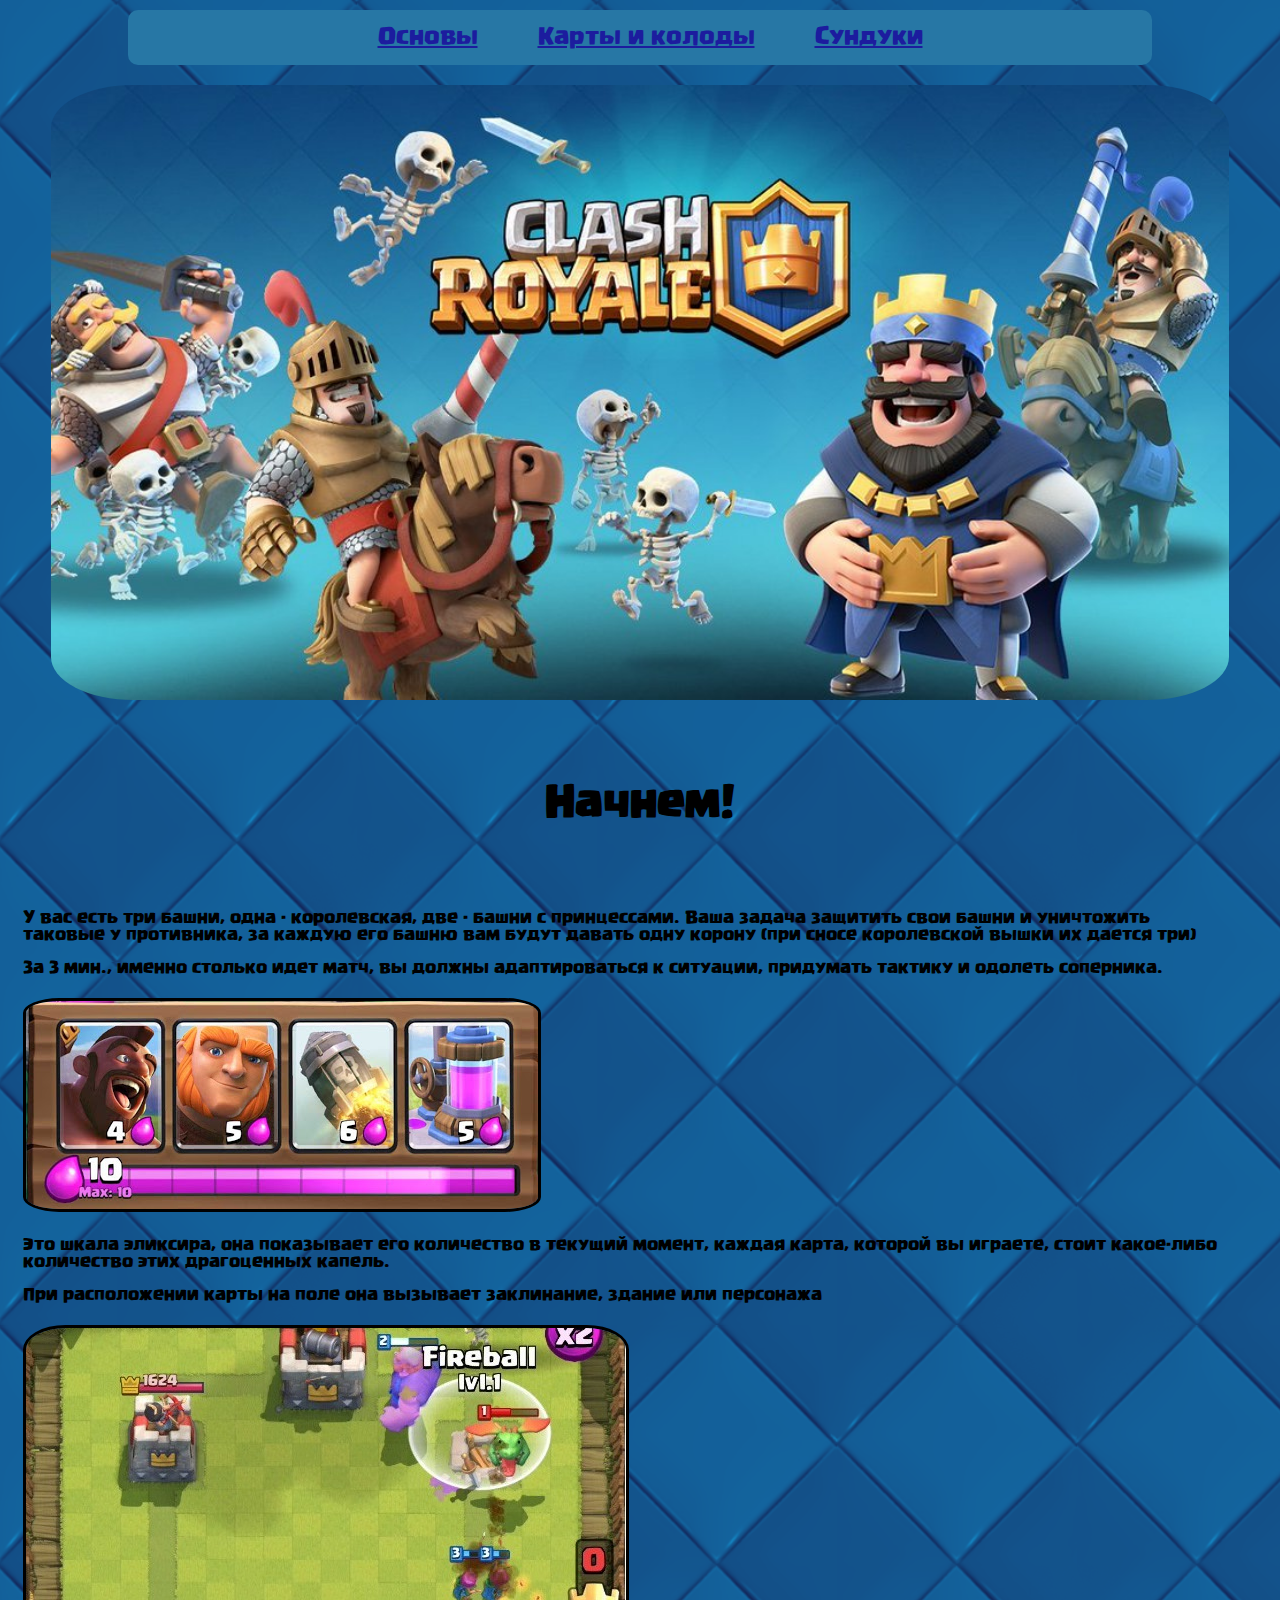
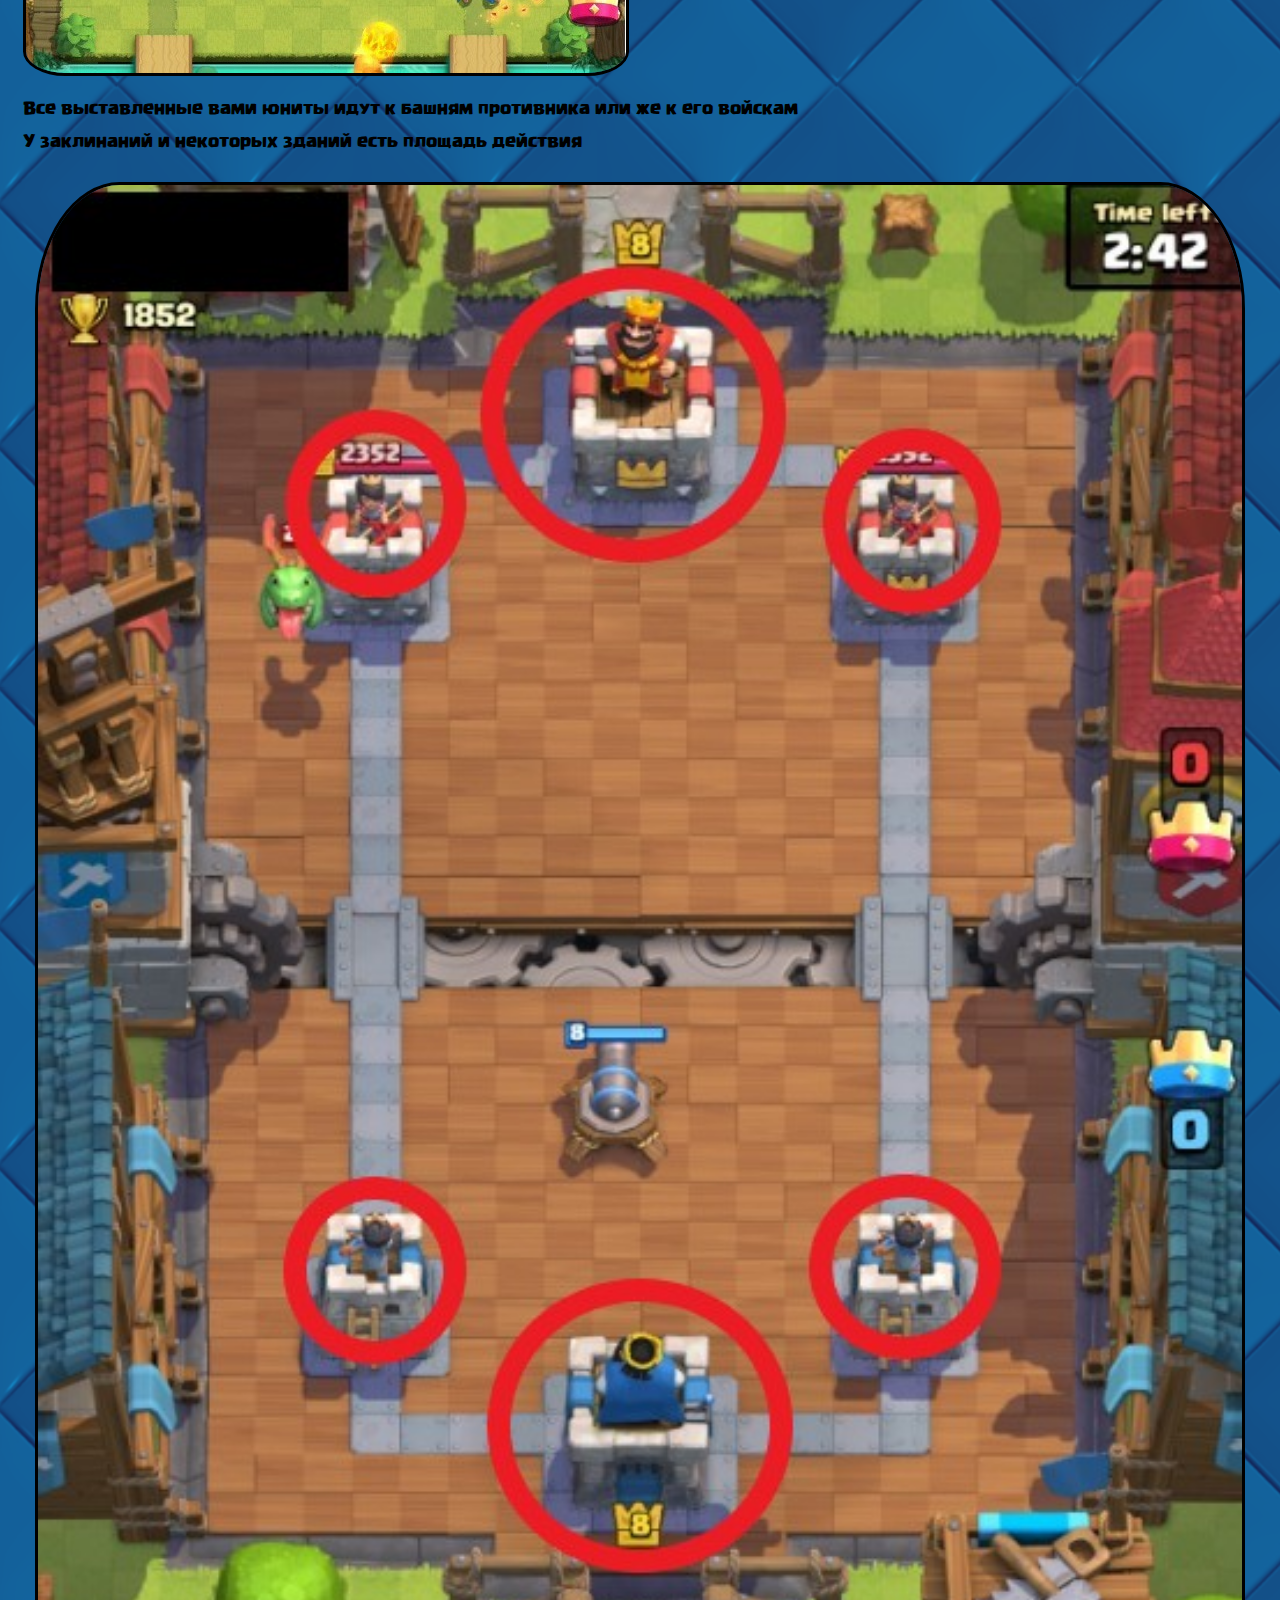
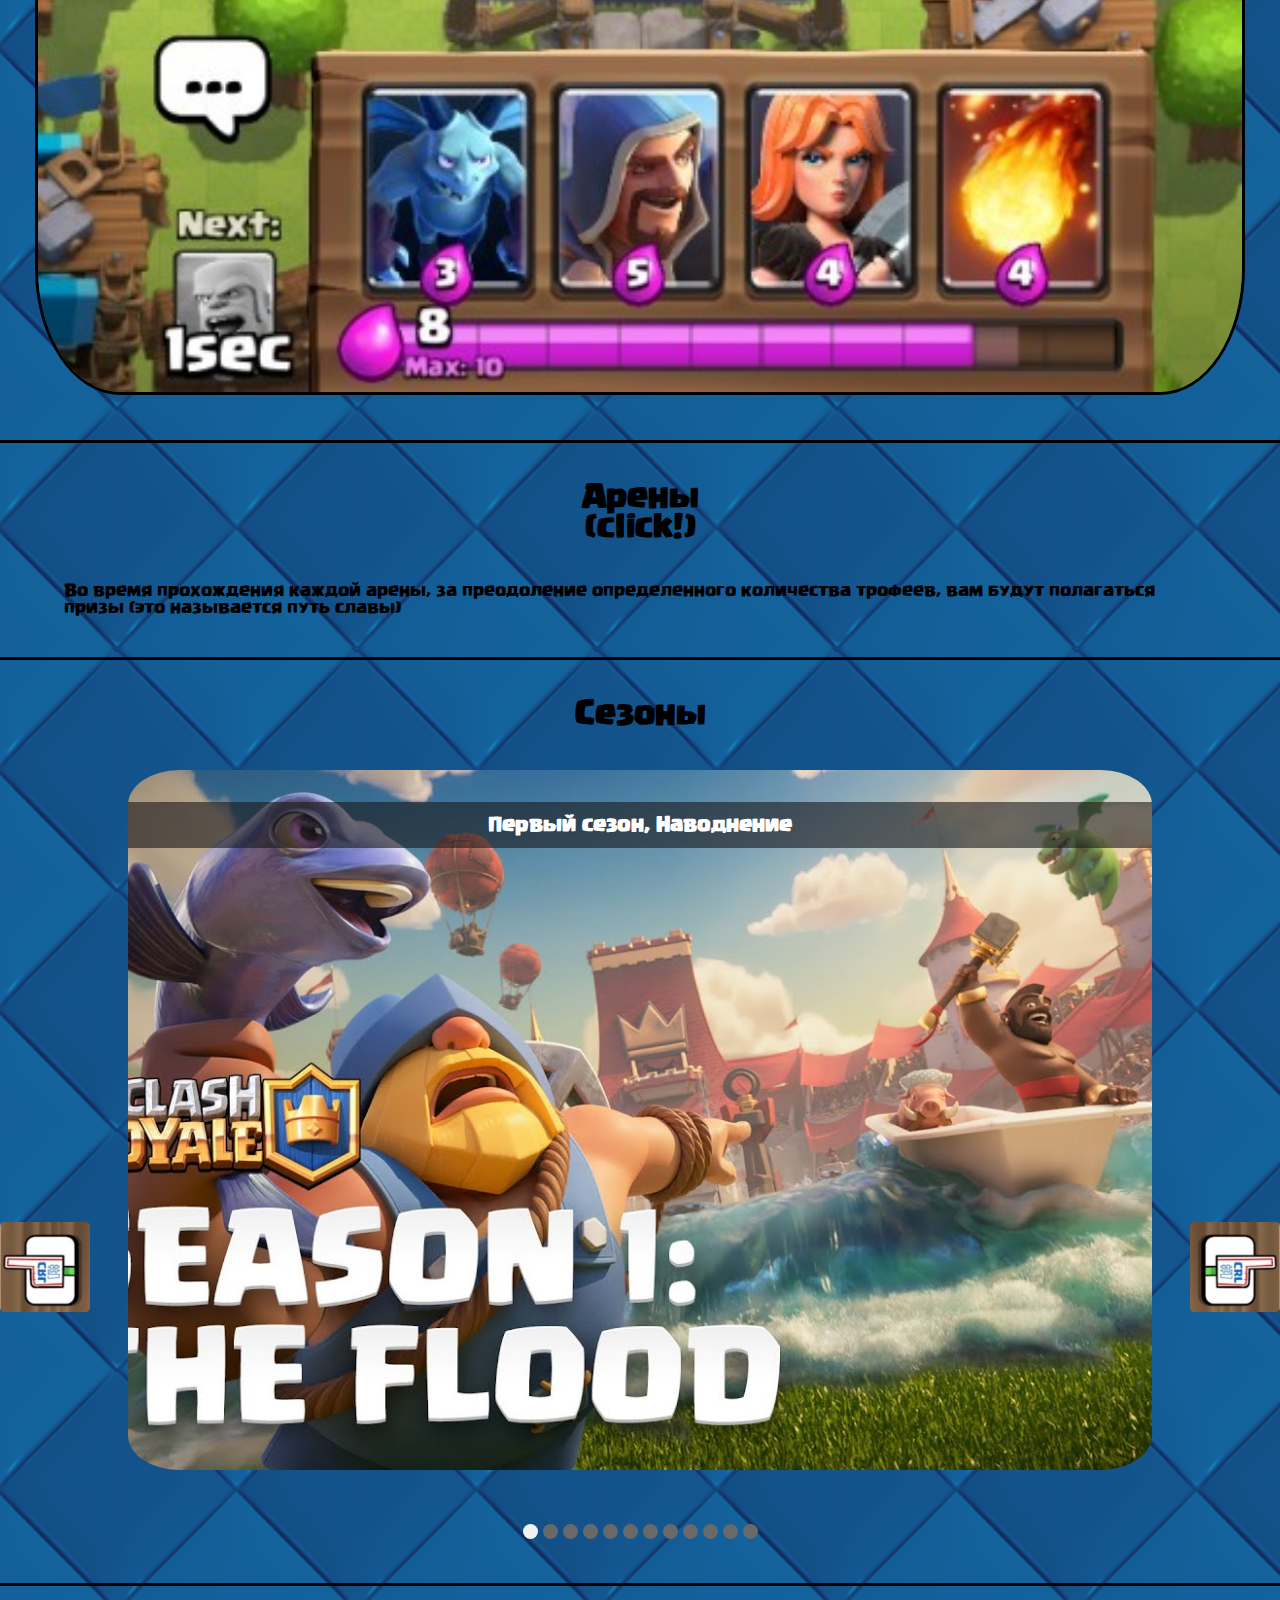
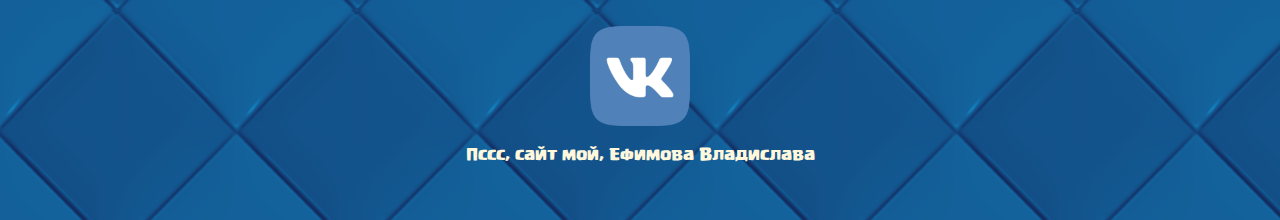
<file: index.html>
<!DOCTYPE html>
<html>
    <head>
       <meta charset="utf-8">
       <title>Clash_Royal</title>
       <link rel="stylesheet" href="Untitled-1.css">
       <meta name="viewport" content="width=device-width, initial-scale=1.0">
    </head>
    <body>
        <header>
            <nav>
                <li type="none" class="navig">
                    <ul><a href="index.html">Основы</a></ul>
                    <ul><a href="Cards_Decks.html">Карты и колоды</a></ul>
                    <ul><a href="Boxes.html">Сундуки</a></ul>
                </li>
            </nav>
            <img src="king laugh.jpg" class="theme_1">            
            <h1>Начнем!</h1>
        </header>
        <main>
            <section>
                <div class="block_1">
                    <div class="text">
                        <p>У вас есть три башни, одна - королевская, две - башни с принцессами. Ваша задача защитить свои башни и уничтожить таковые у противника, за каждую его башню вам будут давать одну корону (при сносе королевской вышки их дается три)</p>
                        <p>За 3 мин., именно столько идет матч, вы должны адаптироваться к ситуации, придумать тактику и одолеть соперника.</p>
                        <img src="bar.jpg">
                        <p>Это шкала эликсира, она показывает его количество в текущий момент, каждая карта, которой вы играете, стоит какое-либо количество этих драгоценных капель.</p>
                        <p>При расположении карты на поле она вызывает заклинание, здание или персонажа</p>
                        <img src="card_on_map.jpg">
                        <p>Все выставленные вами юниты идут к башням противника или же к его войскам</p>
                        <p>У заклинаний и некоторых зданий есть площадь действия</p>
                    </div>
                    <img src="battleground.jpg" class="img_1">
                </div>
            </section>
            <hr>
            <section>
                <div tabindex="0" class="cord">
                    <h2>Арены (click!)</h2>
                </div>
                <div class="gallery">
                    <div class="arena">
                        <div class="arena_img">
                            <img src="Arenas/Arena1.png">
                        </div>
                        <p>Это первая арена, она называется <b>Гоблинский стадион</b></p>
                        <b>Кубки: 0-300</b>
                    </div>
                    <div class="arena">
                        <div class="arena_img">
                            <img src="Arenas/Arena2.png">
                        </div>
                        <p>Это вторая арена, она называется <b>Костяная яма</b></p>
                        <b>Кубки: 300-800</b>
                    </div>
                    <div class="arena">
                        <div class="arena_img">
                            <img src="Arenas/Arena3.png">
                        </div>
                        <p>Это третья арена, она называется <b>Варварская Бочка</b></p>
                        <b>Кубки: 800-1100</b>
                    </div>
                    <div class="arena">
                        <div class="arena_img">
                            <img src="Arenas/Arena4.jpg">
                        </div>
                        <p>Это четвертая арена, она называется <b>Игровой домик ПЕККА</b></p>
                        <b>Кубки: 1100-1400</b>
                    </div>
                    <div class="arena">
                        <div class="arena_img">
                            <img src="Arenas/Arena5.png">
                        </div>
                        <p>Это пятая арена, она называется <b>>Долина чар</b></p>
                        <b>Кубки: 1400-1700</b>
                    </div>
                    <div class="arena">
                        <div class="arena_img">
                            <img src="Arenas/Arena6.jpg">
                        </div>
                        <p>Это шестая арена, она называется <b>Мастерская строителя</b></p>
                        <b>Кубки: 1700-2000</b>
                    </div>
                    <div class="arena">
                        <div class="arena_img">
                            <img src="Arenas/Arena7.jpg">
                        </div>
                        <p>Это семья арена, она называется <b>Королевская арена</b></p>
                        <b>Кубки: 2000-2300</b>
                    </div>
                    <div class="arena">
                        <div class="arena_img">
                            <img src="Arenas/Arena8.jpg">
                        </div>
                        <p>Это восьмая арена, она называется <b>Ледяной Пик</b></p>
                        <b>Кубки: 2300-2600</b>
                    </div>
                    <div class="arena">
                        <div class="arena_img">
                            <img src="Arenas/Arena9.png">
                        </div>
                        <p>Это девятая арена, она называется <b>Арена в джунглях</b></p>
                        <b>Кубки: 2600-3000</b>
                    </div>
                    <div class="arena">
                        <div class="arena_img">
                            <img src="Arenas/Arena10.jpg">
                        </div>
                        <p>Это десятая арена, она называется <b>Кабанья гора</b></p>
                        <b>Кубки: 3000-3300</b>
                    </div>
                    <div class="arena">
                        <div class="arena_img">
                            <img src="Arenas/Arena11.png">
                        </div>
                        <p>Это одиннадцатая арена, она называется <b></b></p>
                        <b>Кубки: 3600-4000</b>
                    </div>
                    <div class="arena">
                        <div class="arena_img">
                            <img src="Arenas/Arena12.png">
                        </div>
                        <p>Это двенадцатая арена, она называется <b></b></p>
                        <b>Кубки: 3600-4000</b>
                    </div>
                </div>
                <div class="remark">
                    <p>Во время прохождения каждой арены, за преодоление определенного количества трофеев, вам будут полагаться призы (это называется путь славы)</p>
                </div>
            </section>
            <hr>
            <section>
                <h2>Сезоны</h2>
                <div class="all">
                    <input checked="" type="radio" name="respond" id="desktop">
                    <article id="slider">
                        <input checked="" type="radio" name="slider" id="switch-1">
                        <input type="radio" name="slider" id="switch-2">
                        <input type="radio" name="slider" id="switch-3">
                        <input type="radio" name="slider" id="switch-4">
                        <input type="radio" name="slider" id="switch-5">
                        <input type="radio" name="slider" id="switch-6">
                        <input type="radio" name="slider" id="switch-7">
                        <input type="radio" name="slider" id="switch-8">
                        <input type="radio" name="slider" id="switch-9">
                        <input type="radio" name="slider" id="switch-10">
                        <input type="radio" name="slider" id="switch-11">
                        <input type="radio" name="slider" id="switch-12">
                        <div id="slides">
                            <div id="overflow">
                                <div class="img_sl">
                                    <article><img src="Seasons/Seas1.jpg" alt="Not Found"></article>
                                    <article><img src="Seasons/Seas2.png" alt="Not Found"></article>
                                    <article><img src="Seasons/Seas3.png" alt="Not Found"></article>
                                    <article><img src="Seasons/Seas4.png" alt="Not Found"></article>
                                    <article><img src="Seasons/Seas5.png" alt="Not Found"></article>
                                    <article><img src="Seasons/Seas6.png" alt="Not Found"></article>
                                    <article><img src="Seasons/Seas7.png" alt="Not Found"></article>
                                    <article><img src="Seasons/Seas8.png" alt="Not Found"></article>
                                    <article><img src="Seasons/Seas9.png" alt="Not Found"></article>
                                    <article><img src="Seasons/Seas10.png" alt="Not Found"></article>
                                    <article><img src="Seasons/Seas11.png" alt="Not Found"></article>
                                    <article><img src="Seasons/Seas12.png" alt="Not Found"></article>
                                </div>
                                <div class="textsl">
                                    <article>
                                        <h3 class="numseas">Первый сезон, Наводнение</h3>
                                    </article>
                                    <article>
                                        <h3 class="numseas">Второй сезон, Кораблекрушение</h3>
                                    </article>
                                    <article>
                                        <h3 class="numseas">Третий сезон, Будь легендарным</h3>
                                    </article>
                                    <article>
                                        <h3 class="numseas">Четвертый сезон, Shocktober</h3>
                                    </article>
                                    <article>
                                        <h3 class="numseas">Пятый сезон, Большая гоблинская вечеринка</h3>
                                    </article>
                                    <article>
                                        <h3 class="numseas">Шестой сезон, Клэшдество</h3>
                                    </article>
                                    <article>
                                        <h3 class="numseas">Седьмой сезон, Китайский Новый год</h3>
                                    </article>
                                    <article>
                                        <h3 class="numseas">Восьмой сезон -</h3>
                                    </article>
                                    <article>
                                        <h3 class="numseas">Девятый сезон, День рождение Clash Royal'а</h3>
                                    </article>
                                    <article>
                                        <h3 class="numseas">Десятый сезон, Ограбление</h3>
                                    </article>
                                    <article>
                                        <h3 class="numseas">Одиннадцатый сезон, Здесь обитают драконы</h3>
                                    </article>
                                    <article>
                                        <h3 class="numseas">Двенадцатый сезон, Мечта принца</h3>
                                    </article>
                                </div>
                            </div>
                        </div>
                        <div id="controls">
                            <label for="switch-1"></label>
                            <label for="switch-2"></label>
                            <label for="switch-3"></label>
                            <label for="switch-4"></label>
                            <label for="switch-5"></label>
                            <label for="switch-6"></label>
                            <label for="switch-7"></label>
                            <label for="switch-8"></label>
                            <label for="switch-9"></label>
                            <label for="switch-10"></label>
                            <label for="switch-11"></label>
                            <label for="switch-12"></label>
                        </div>
                        <div id="active">
                            <label for="switch-1"></label>
                            <label for="switch-2"></label>
                            <label for="switch-3"></label>
                            <label for="switch-4"></label>
                            <label for="switch-5"></label>
                            <label for="switch-6"></label>
                            <label for="switch-7"></label>
                            <label for="switch-8"></label>
                            <label for="switch-9"></label>
                            <label for="switch-10"></label>
                            <label for="switch-11"></label>
                            <label for="switch-12"></label>
                        </div>
                    </article>
                </div>         
        </main>
        <hr>
        <footer>
            <a href="https://vk.com/id549432926"><img src="vk.png" class="img_2"></a>
            <p class="feet">Пссс, сайт мой, Ефимова Владислава</p>
        </footer>
    </body>
</html>
</file>
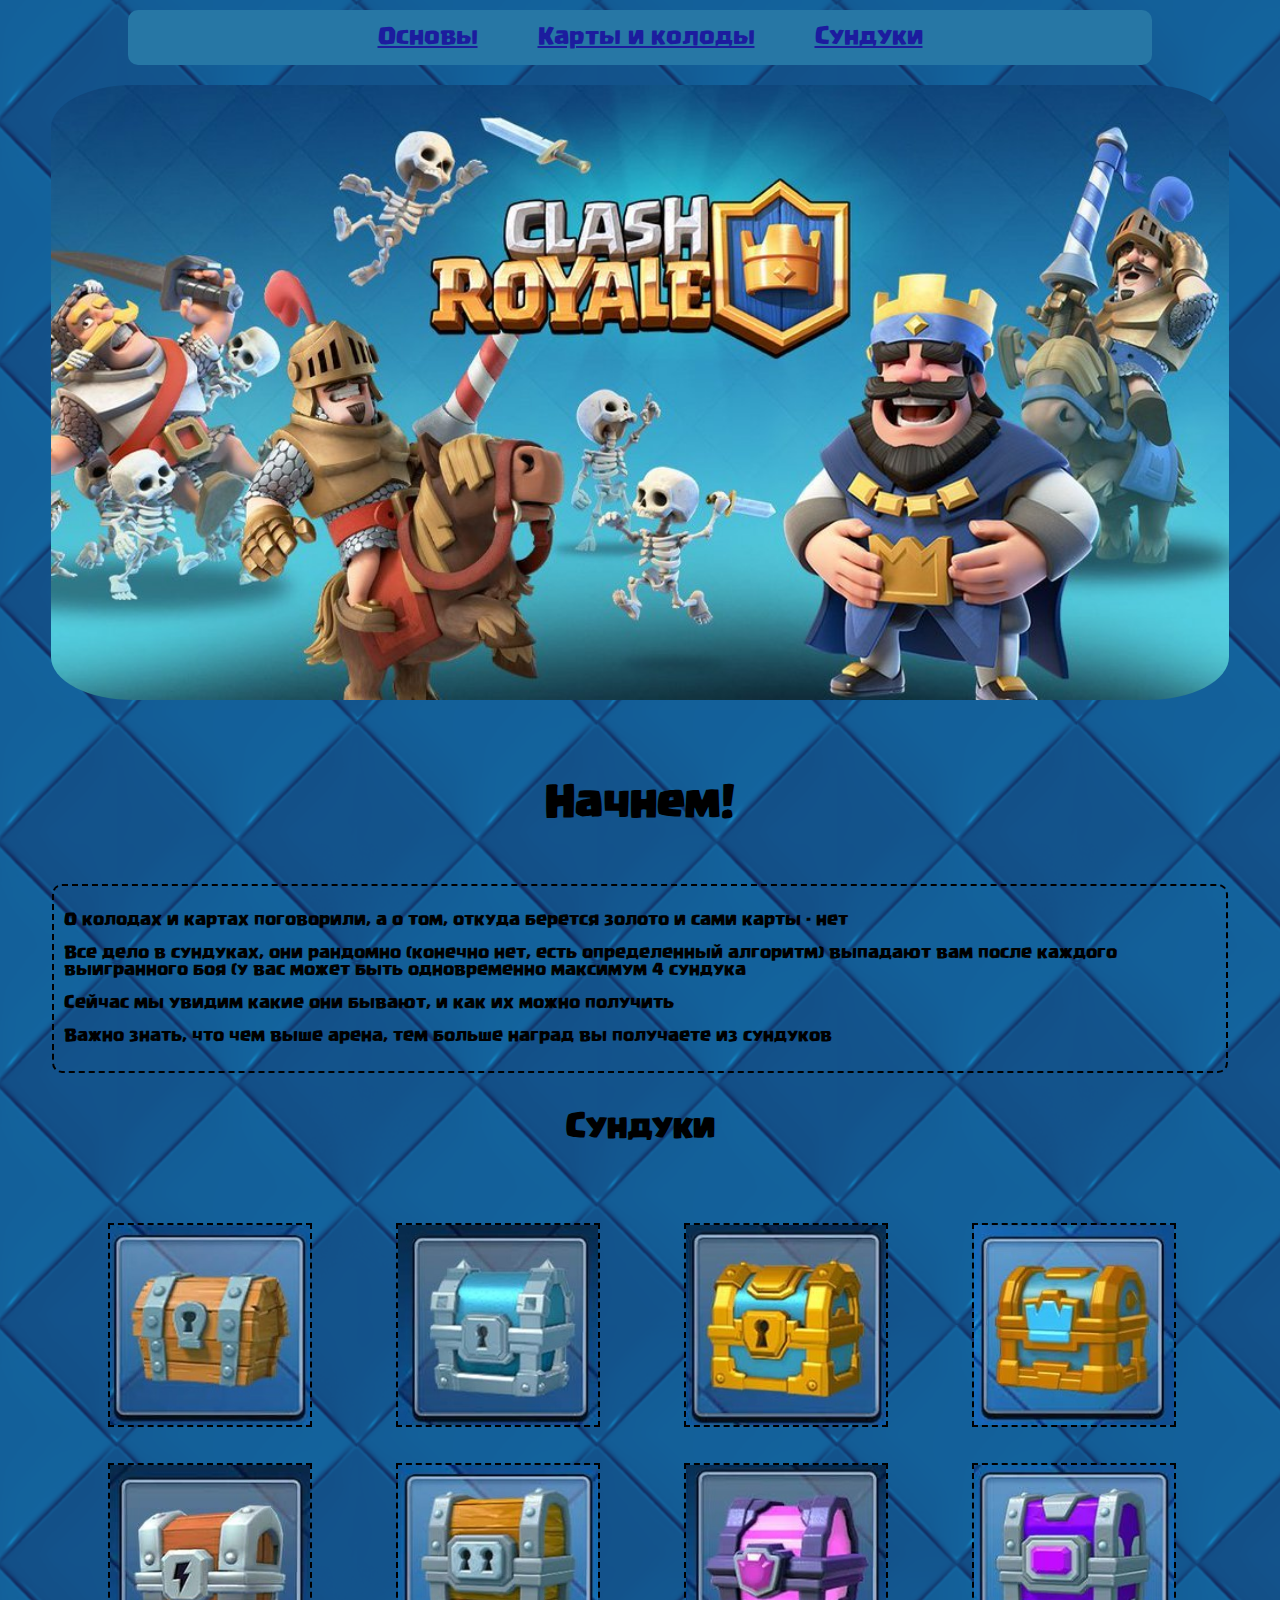
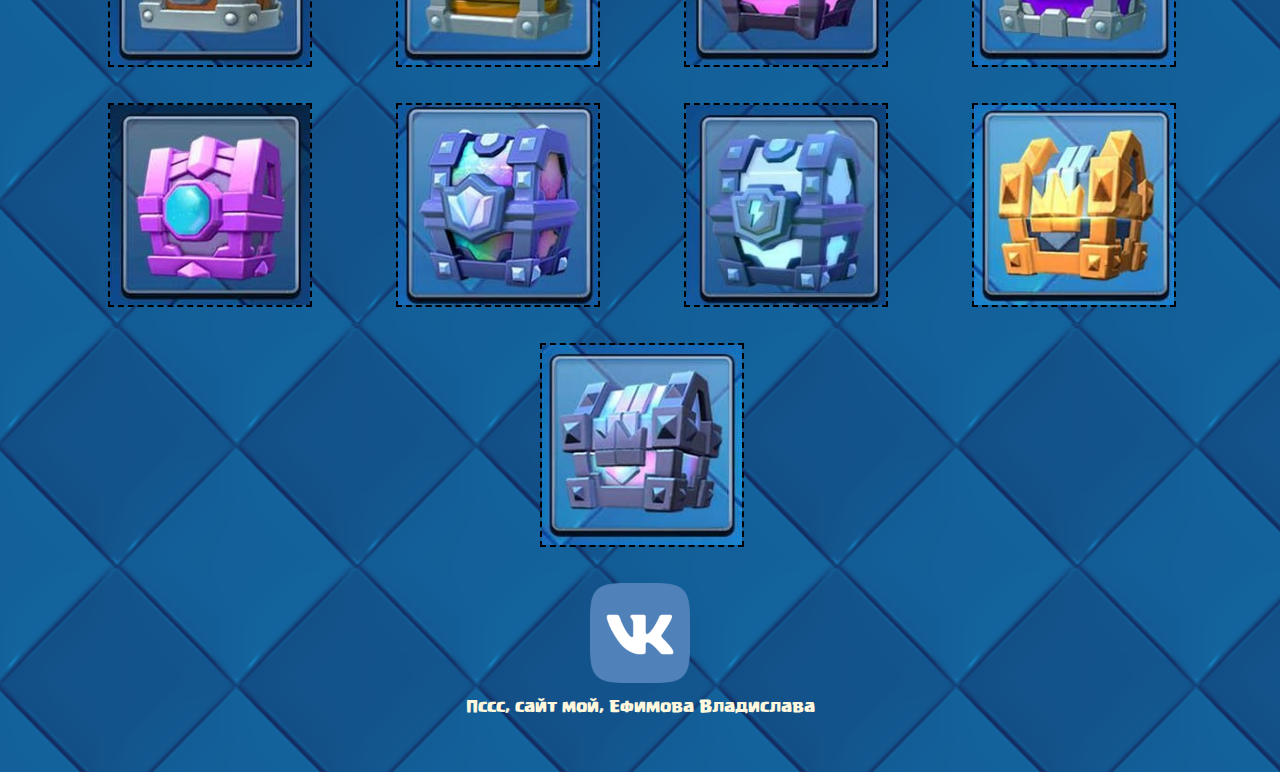
<file: Boxes.html>
<!DOCTYPE html>
<html>
    <head>
       <meta charset="utf-8">
       <title>Clash_Royal</title>
       <link rel="stylesheet" href="Untitled-1.css">
       <meta name="viewport" content="width=device-width, initial-scale=1.0">
    </head>
    <body>
        <header>
            <nav>
                <li type="none" class="navig">
                    <ul><a href="index.html">Основы</a></ul>
                    <ul><a href="Cards_Decks.html">Карты и колоды</a></ul>
                    <ul><a href="Boxes.html">Сундуки</a></ul>
                </li>
            </nav>
            <img src="king laugh.jpg" class="theme_1">                       
            <h1>Начнем!</h1>
        </header>
        <main>
            <section class="intro">       
                <p>О колодах и картах поговорили, а о том, откуда берется золото и сами карты - нет</p>
                <p>Все дело в сундуках, они рандомно (конечно нет, есть определенный алгоритм) выпадают вам после каждого выигранного боя (у вас может быть одновременно максимум 4 сундука</p>
                <p>Сейчас мы увидим какие они бывают, и как их можно получить</p>
                <p>Важно знать, что чем выше арена, тем больше наград вы получаете из сундуков</p>
            </section>
            <section>
                <h2>Сундуки</h2>
                <div class="hall">
                    <div id="mini_hall">
                        <div class="flip-container">
                            <div class="flipper">
                                <div class="front">
                                    <img src="chests/chest.jpg">
                                </div>
                                <div class="back">
                                    <p>это деревянный сундук, он появляется в основном в ежедневных квестах (или в тренировочном лагере)</p>
                                </div>
                            </div>
                        </div>
                        <div class="flip-container">
                            <div class="flipper">
                                <div class="front">
                                    <img src="chests/chest1.jpg">
                                </div>
                                <div class="back">
                                    <p>это серебряный сундук, он почти всегда выпадает при победе в бою</p>
                                </div>
                            </div>
                        </div>
                    </div>
                    <div id="mini_hall">
                        <div class="flip-container">
                            <div class="flipper">
                                <div class="front">
                                    <img src="chests/chest2.jpg">
                                </div>
                                <div class="back">
                                    <p>это золотой сундук, он практически ничем не отличается от серебряного, разве что выпадает реже и, соответственно, награда в нем лучше</p>
                                </div>
                            </div>
                        </div>
                        <div class="flip-container">
                            <div class="flipper">
                                <div class="front">
                                    <img src="chests/chest3.jpg">
                                </div>
                                <div class="back">
                                    <p>это королевский сундук его дают за каждые 10 корон</p>
                                </div>
                            </div>
                        </div>
                    </div>
                </div>
                <div class="hall">
                    <div id="mini_hall">
                        <div class="flip-container">
                            <div class="flipper">
                                <div class="front">
                                    <img src="chests/chest4.jpg">
                                </div>
                                <div class="back">
                                    <p>это сундук с молнией, его можно приобрести в магазине или же он может служить наградой на пути славы</p>
                                </div>
                            </div>
                        </div>
                        <div class="flip-container">
                            <div class="flipper">
                                <div class="front">
                                    <img src="chests/chest5.jpg">
                                </div>
                                <div class="back">
                                    <p>это огромный сундук, из него можно получить много редких и обычных карт</p>
                                </div>
                            </div>
                        </div>
                    </div>                    
                    <div id="mini_hall">
                        <div class="flip-container">
                            <div class="flipper">
                                <div class="front">
                                    <img src="chests/chest6.jpg">
                                </div>
                                <div class="back">
                                    <p>это магический сундук, если он вам выпал - самое время загадывать, какие эпические карты вы хотите получить</p>
                                </div>
                            </div>
                        </div>
                        <div class="flip-container">
                            <div class="flipper">
                                <div class="front">
                                    <img src="chests/chest7.jpg">
                                </div>
                                <div class="back">
                                    <p>это эпический сундук, тот же магический, но только с эпическими картами (и большим их количеством), иногда его можно купить в магазине</p>
                                </div>
                            </div>
                        </div>                    
                    </div>
                </div>
                <div class="hall">
                    <div id="mini_hall">
                        <div class="flip-container">
                            <div class="flipper">
                                <div class="front">
                                    <img src="chests/chest8.jpg">
                                </div>
                                <div class="back">
                                    <p>это сундук фортуны, 2 по профиту на 1-6 арене</p>
                                </div>
                            </div>
                        </div>
                        <div class="flip-container">
                            <div class="flipper">
                                <div class="front">
                                    <img src="chests/chest9.jpg">
                                </div>
                                <div class="back">
                                    <p>это легендарный сундук, он содержит ровну одну легендарную, легенданую, Карл, карту</p>
                                </div>
                            </div>
                        </div>
                    </div>
                    <div id="mini_hall">
                        <div class="flip-container">
                            <div class="flipper">
                                <div class="front">
                                    <img src="chests/chest10.jpg">
                                </div>
                                <div class="back">
                                    <p>это мегасундук с молнией, много карт (к сожалению без легендарной), да еще и выбирать можно</p>
                                </div>
                            </div>
                        </div>
                        <div class="flip-container">
                            <div class="flipper">
                                <div class="front">
                                    <img src="chests/chest11.jpg">
                                </div>
                                <div class="back">
                                    <p>это сундук короля, он наилучший выбор для молодняка, его можно назвать сыном следующего "экспоната"</p>
                                </div>
                            </div>
                        </div>
                    </div>
                </div>
                <div class="hall">
                    <div class="flip-container">
                        <div class="flipper">
                            <div class="front">
                                <img src="chests/chest12.jpg">
                            </div>
                            <div class="back">
                                <p>это легендарный сундук короля, прокаченный мегасундук с молнией - выбирай все карты, даже легендарные!</p>
                            </div>
                        </div>
                    </div>
                </div>
            </section>
        </main>
        <footer>
            <img src="vk.png" class="img_2">
            <p class="feet">Пссс, сайт мой, Ефимова Владислава</p>
        </footer>
    </body>
</html>
</file>
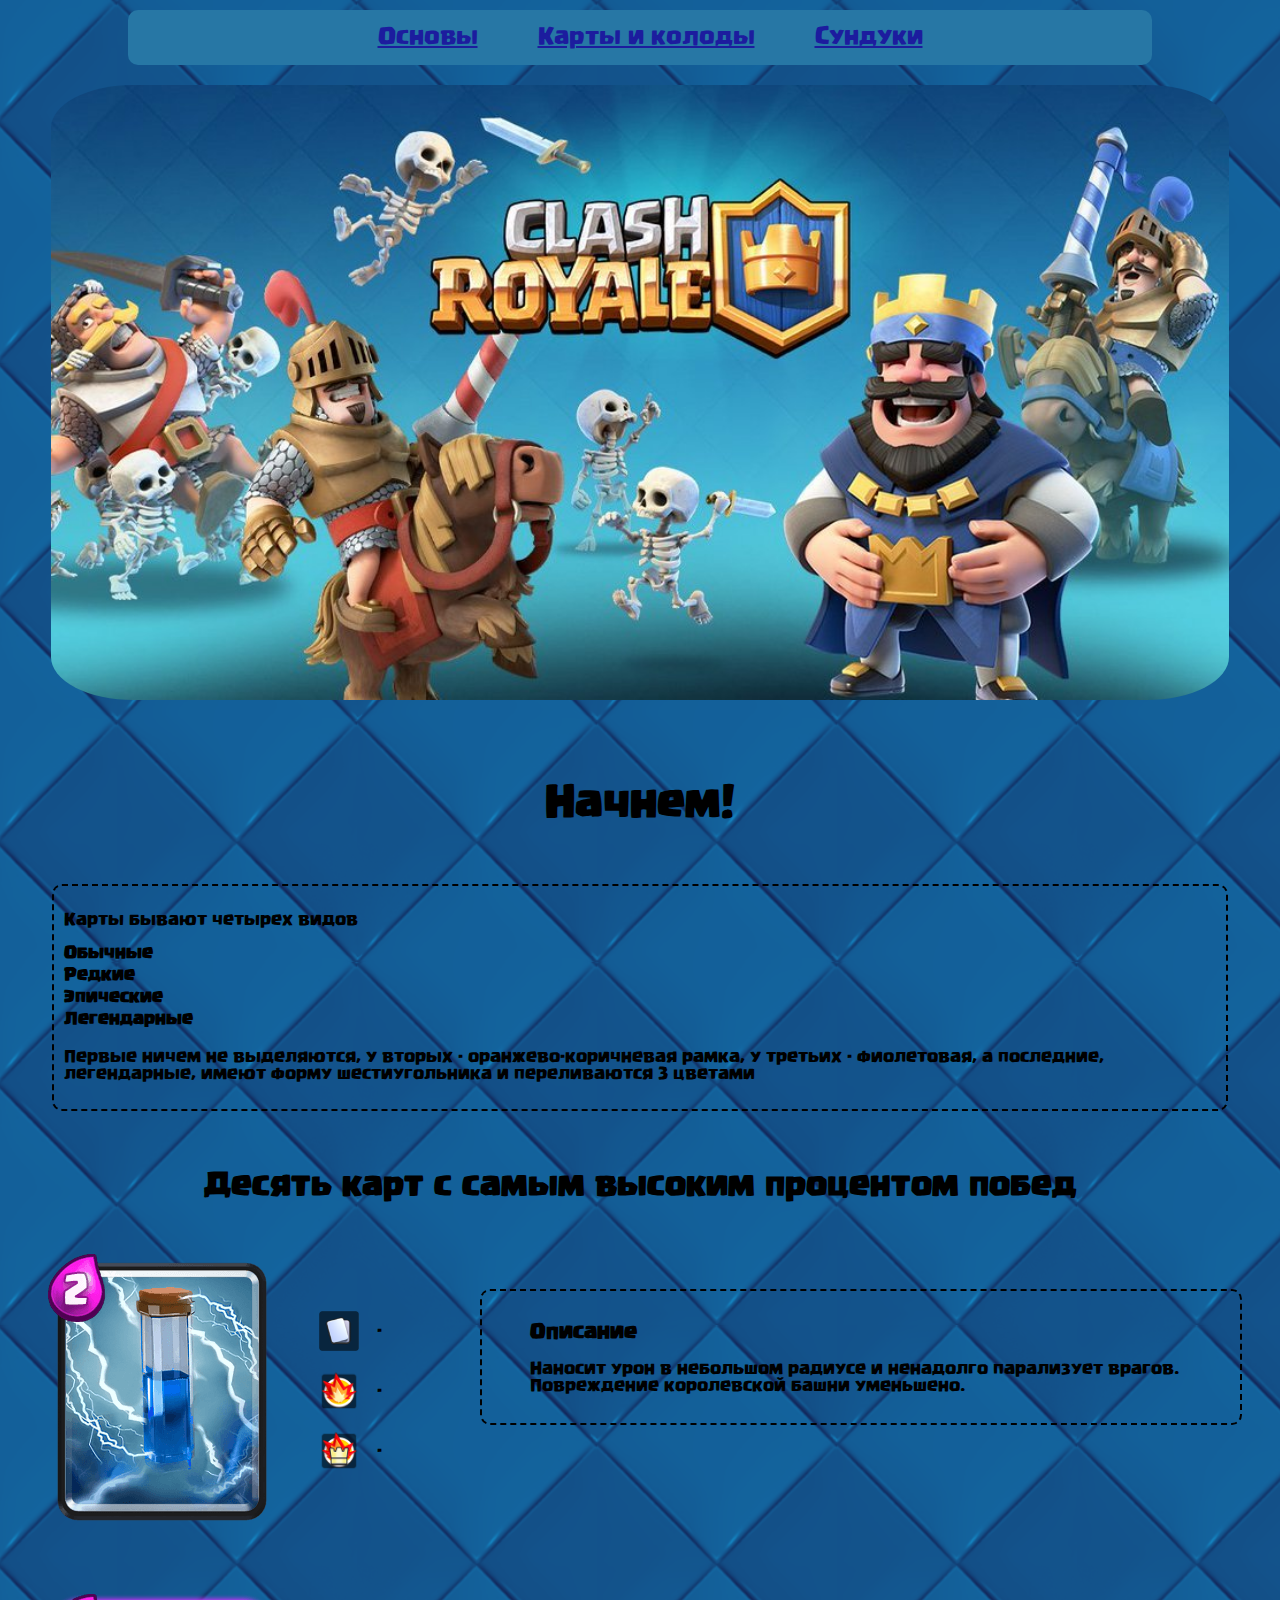
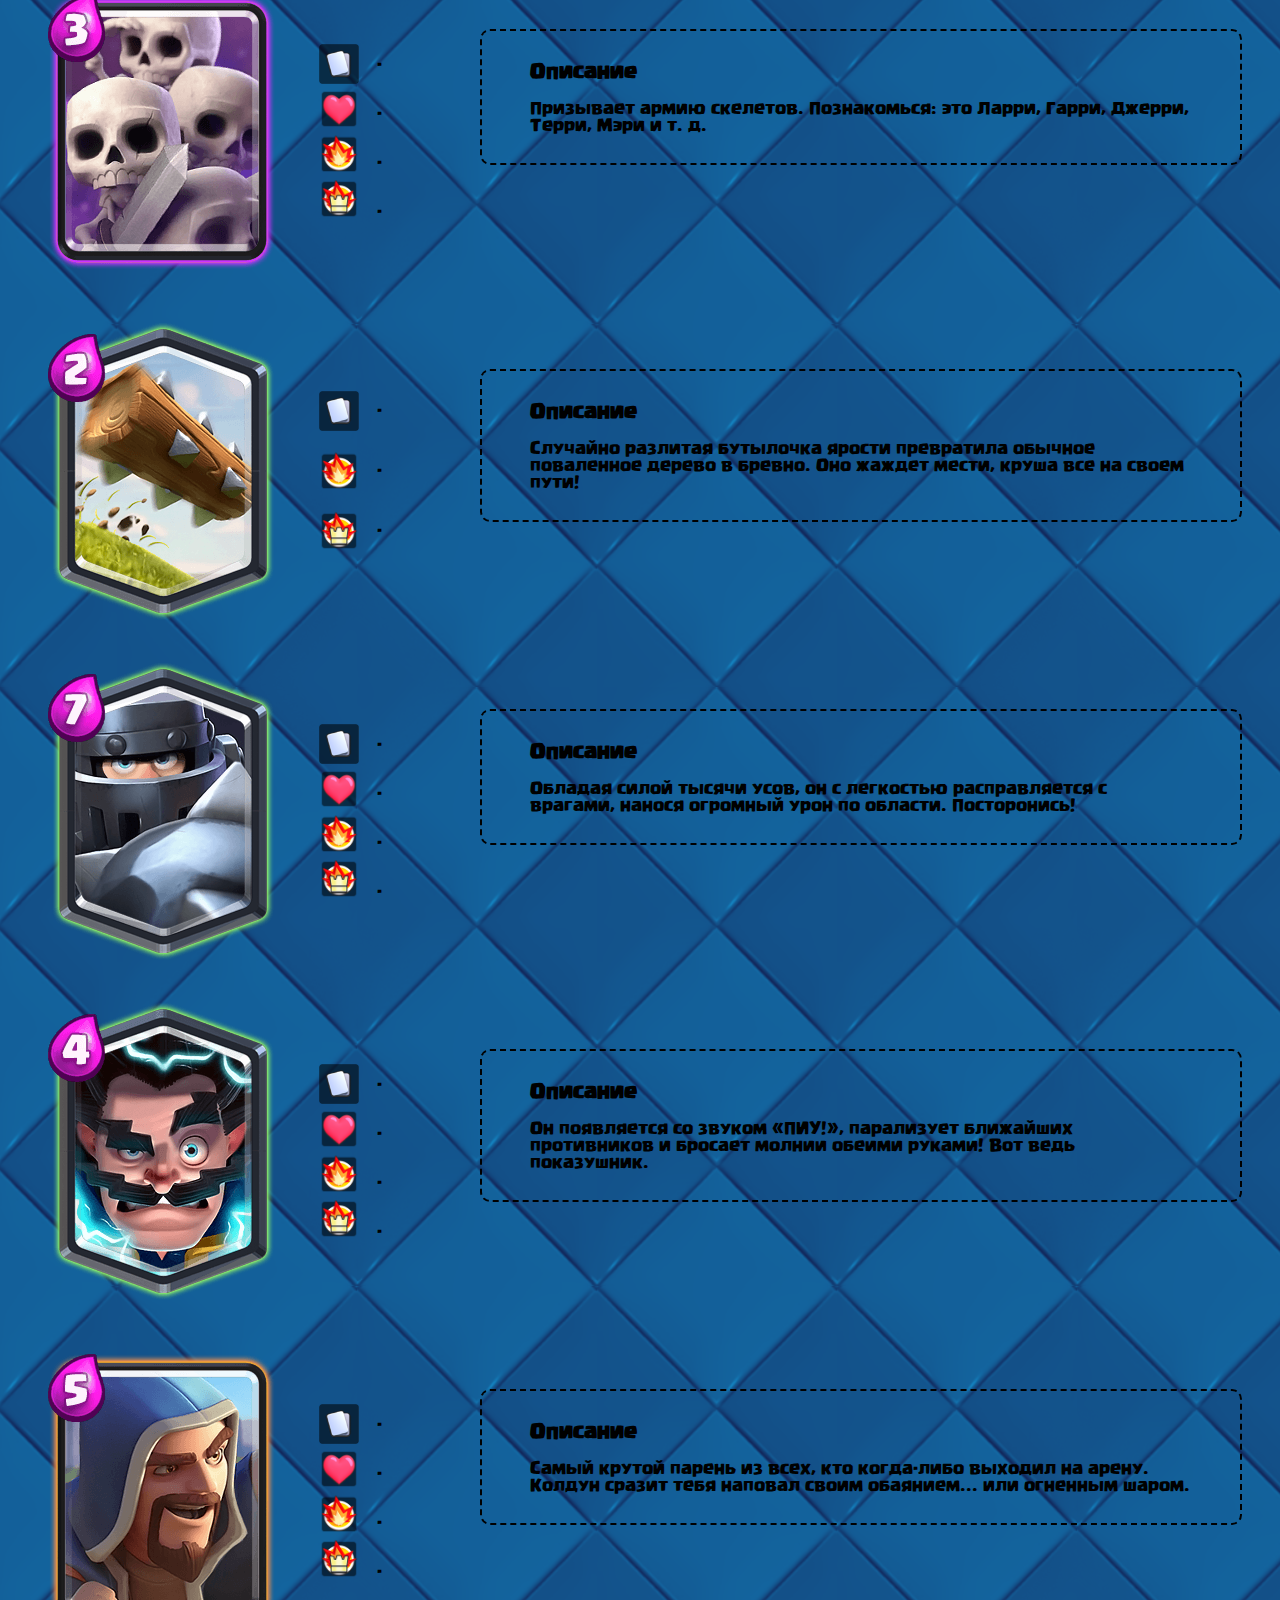
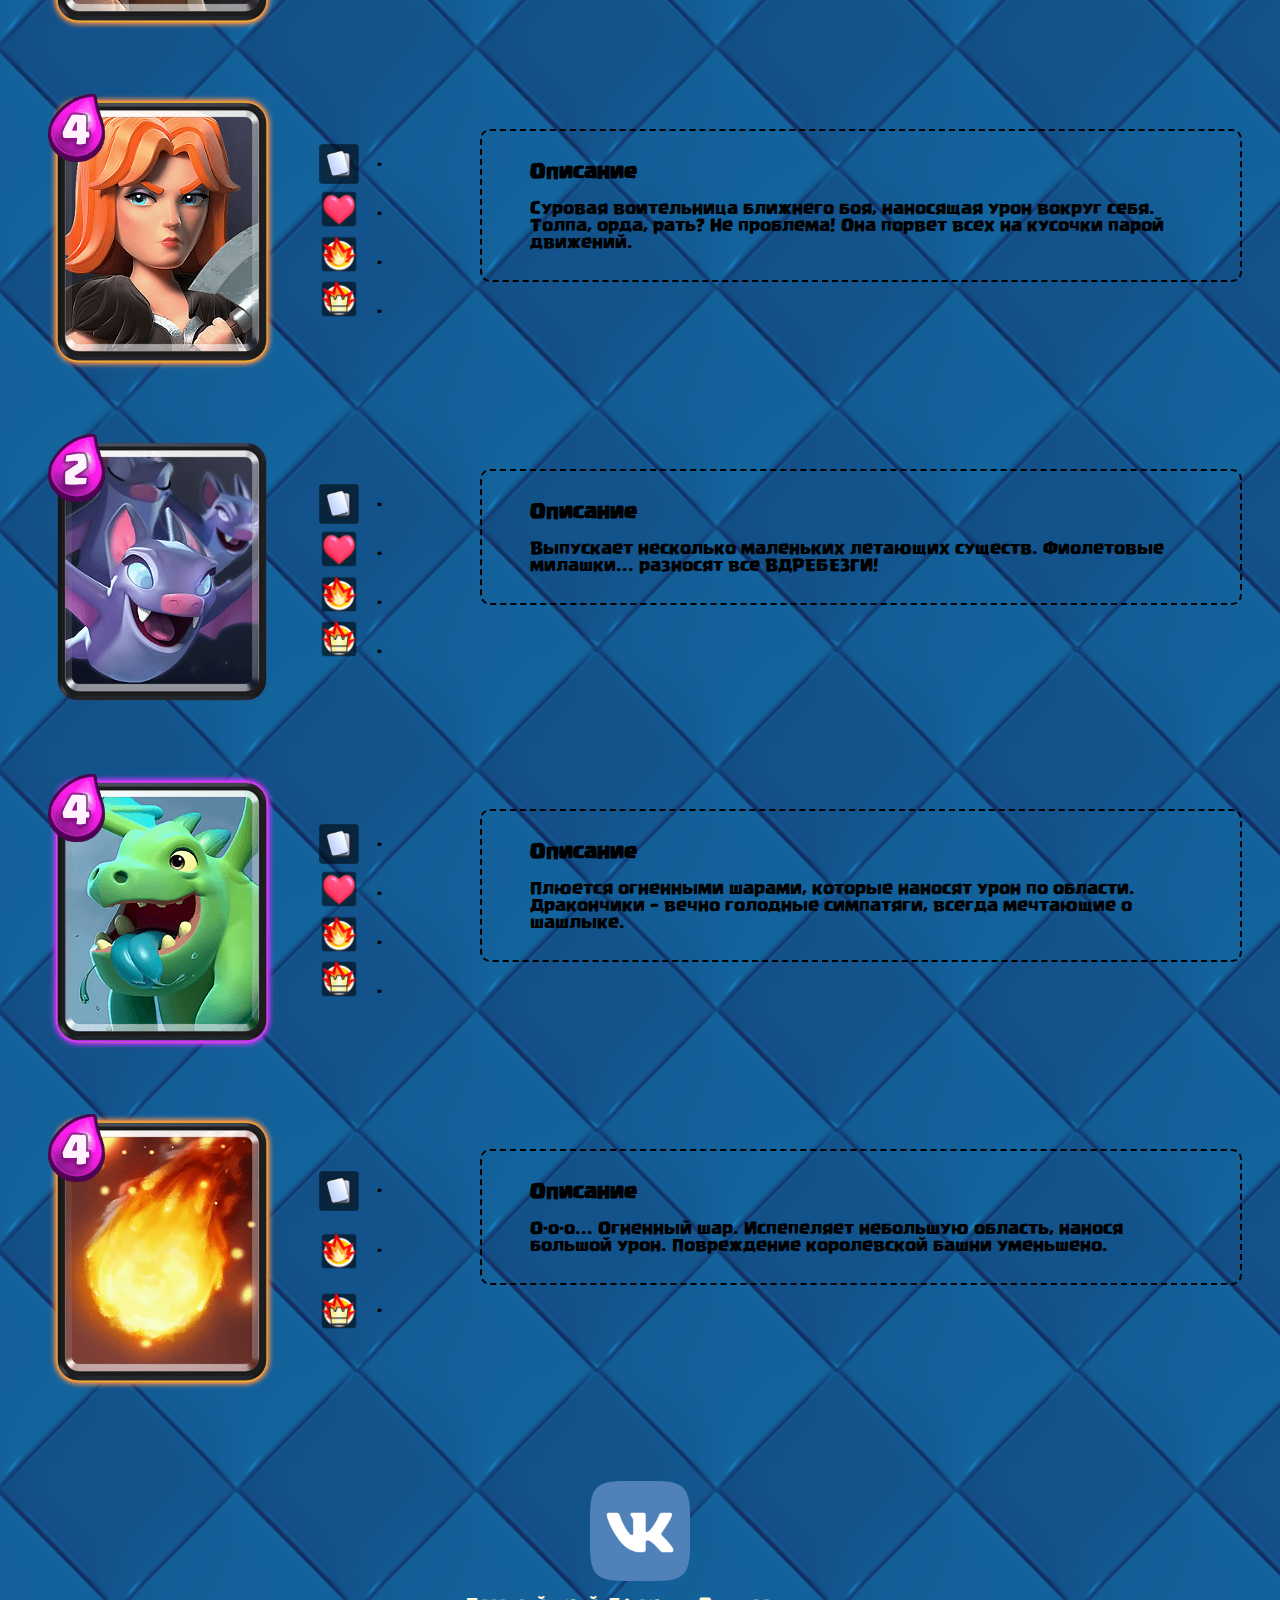
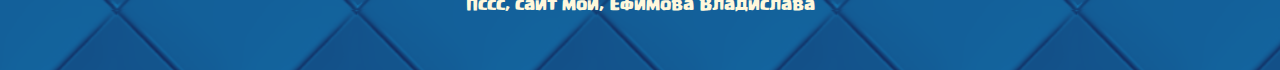
<file: Cards_Decks.html>
<!DOCTYPE html>
<html>
    <head>
       <meta charset="utf-8">
       <title>Clash_Royal</title>
       <link rel="stylesheet" href="Untitled-1.css">
       <meta name="viewport" content="width=device-width, initial-scale=1.0">
    </head>
    <body>
        <header>
            <nav>
                <li type="none" class="navig">
                    <ul><a href="index.html">Основы</a></ul>
                    <ul><a href="Cards_Decks.html">Карты и колоды</a></ul>
                    <ul><a href="Boxes.html">Сундуки</a></ul>
                </li>
            </nav>
            <img src="king laugh.jpg" class="theme_1">           
            <h1>Начнем!</h1>
        </header>
        <main>
            <section class="intro">
                <p>Карты бывают четырех видов</p>
                <div class="my_list">
                    <b>Обычные</b>
                    <b>Редкие</b>
                    <b>Эпические</b>
                    <b>Легендарные</b>
                </div>
                <p>Первые ничем не выделяются, у вторых - оранжево-коричневая рамка, у третьих - фиолетовая, а последние, легендарные, имеют форму шестиугольника и переливаются 3 цветами</p>
            </section>
            <section class="cards">
                <h2>Десять карт с самым высоким процентом побед</h2>
                <div class="exhibit">
                    <div class="mini_exhibit">
                        <img src="cards/zap.png">
                        <div class="info">
                            <div class="icons">
                                <img src="icon.png">
                                <img src="damage.png">                            
                                <img src="ctdamage.png">
                            </div>
                            <div class="icons_info">
                                <p>-</p>
                                <p>-</p>
                                <p>-</p>
                            </div>
                        </div>
                    </div>
                    <div class="description">
                        <h3>Описание</h3>
                        <p>Наносит урон в небольшом радиусе и ненадолго парализует врагов. Повреждение королевской башни уменьшено.</p>
                    </div>
                </div>
                <div class="exhibit">
                    <div class="mini_exhibit">
                        <img src="cards/skeleton_horde.png">
                        <div class="info">
                            <div class="icons">
                                <img src="icon.png">
                                <img src="hitpoints.png">
                                <img src="damage.png">                            
                                <img src="ctdamage.png">
                            </div>
                            <div class="icons_info">
                                <p>-</p>
                                <p>-</p>
                                <p>-</p>
                                <p>-</p>
                            </div>
                        </div>
                    </div>
                    <div class="description">
                        <h3>Описание</h3>
                        <p>Призывает армию скелетов. Познакомься: это Ларри, Гарри, Джерри, Терри, Мэри и т. д.</p>
                    </div>
                </div>
                <div class="exhibit">
                    <div class="mini_exhibit">
                        <img src="cards/the_log.png">
                        <div class="info">
                            <div class="icons">
                                <img src="icon.png">
                                <img src="damage.png">                            
                                <img src="ctdamage.png">
                            </div>
                            <div class="icons_info">
                                <p>-</p>
                                <p>-</p>
                                <p>-</p>
                            </div>
                        </div>
                    </div>
                    <div class="description">
                        <h3>Описание</h3>
                        <p>Случайно разлитая бутылочка ярости превратила обычное поваленное дерево в бревно. Оно жаждет мести, круша все на своем пути!</p>
                    </div>
                </div>
                <div class="exhibit">
                    <div class="mini_exhibit">
                        <img src="cards/mega_knight.png">
                        <div class="info">
                            <div class="icons">
                                <img src="icon.png">
                                <img src="hitpoints.png">
                                <img src="damage.png">                            
                                <img src="ctdamage.png">
                            </div>
                            <div class="icons_info">
                                <p>-</p>
                                <p>-</p>
                                <p>-</p>
                                <p>-</p>
                            </div>
                        </div>
                    </div>
                    <div class="description">
                        <h3>Описание</h3>
                        <p>Обладая силой тысячи усов, он с легкостью расправляется с врагами, нанося огромный урон по области. Посторонись!</p>
                    </div>
                </div>
                <div class="exhibit">
                    <div class="mini_exhibit">
                        <img src="cards/ewiz.png">
                        <div class="info">
                            <div class="icons">
                                <img src="icon.png">
                                <img src="hitpoints.png">
                                <img src="damage.png">                            
                                <img src="ctdamage.png">
                            </div>
                            <div class="icons_info">
                                <p>-</p>
                                <p>-</p>
                                <p>-</p>
                                <p>-</p>
                            </div>
                        </div>
                    </div>
                    <div class="description">
                        <h3>Описание</h3>
                        <p>Он появляется со звуком «ПИУ!», парализует ближайших противников и бросает молнии обеими руками! Вот ведь показушник.</p>
                    </div>
                </div>
                <div class="exhibit">
                    <div class="mini_exhibit">
                        <img src="cards/wizard.png">
                        <div class="info">
                            <div class="icons">
                                <img src="icon.png">
                                <img src="hitpoints.png">
                                <img src="damage.png">                            
                                <img src="ctdamage.png">
                            </div>
                            <div class="icons_info">
                                <p>-</p>
                                <p>-</p>
                                <p>-</p>
                                <p>-</p>
                            </div>
                        </div>
                    </div>
                    <div class="description">
                        <h3>Описание</h3>
                        <p>Самый крутой парень из всех, кто когда-либо выходил на арену. Колдун сразит тебя наповал своим обаянием... или огненным шаром.</p>
                    </div>
                </div>
                <div class="exhibit">
                    <div class="mini_exhibit">
                        <img src="cards/valkyrie.png">
                        <div class="info">
                            <div class="icons">
                                <img src="icon.png">
                                <img src="hitpoints.png">
                                <img src="damage.png">                            
                                <img src="ctdamage.png">
                            </div>
                            <div class="icons_info">
                                <p>-</p>
                                <p>-</p>
                                <p>-</p>
                                <p>-</p>
                            </div>
                        </div>
                    </div>
                    <div class="description">
                        <h3>Описание</h3>
                        <p>Суровая воительница ближнего боя, наносящая урон вокруг себя. Толпа, орда, рать? Не проблема! Она порвет всех на кусочки парой движений.</p>
                    </div>
                </div>
                <div class="exhibit">
                    <div class="mini_exhibit">
                        <img src="cards/bats.png">
                        <div class="info">
                            <div class="icons">
                                <img src="icon.png">
                                <img src="hitpoints.png">
                                <img src="damage.png">                            
                                <img src="ctdamage.png">
                            </div>
                            <div class="icons_info">
                                <p>-</p>
                                <p>-</p>
                                <p>-</p>
                                <p>-</p>
                            </div>
                        </div>
                    </div>
                    <div class="description">
                        <h3>Описание</h3>
                        <p>Выпускает несколько маленьких летающих существ. Фиолетовые милашки... разносят все ВДРЕБЕЗГИ!</p>
                    </div>
                </div>
                <div class="exhibit">
                    <div class="mini_exhibit">
                        <img src="cards/baby_dragon.png">
                        <div class="info">
                            <div class="icons">
                                <img src="icon.png">
                                <img src="hitpoints.png">
                                <img src="damage.png">                            
                                <img src="ctdamage.png">
                            </div>
                            <div class="icons_info">
                                <p>-</p>
                                <p>-</p>
                                <p>-</p>
                                <p>-</p>
                            </div>
                        </div>
                    </div>
                    <div class="description">
                        <h3>Описание</h3>
                        <p>Плюется огненными шарами, которые наносят урон по области. Дракончики — вечно голодные симпатяги, всегда мечтающие о шашлыке.</p>
                    </div>
                </div>
                <div class="exhibit">
                    <div class="mini_exhibit">
                        <img src="cards/fireball.png">
                        <div class="info">
                            <div class="icons">
                                <img src="icon.png">
                                <img src="damage.png">                            
                                <img src="ctdamage.png">
                            </div>
                            <div class="icons_info">
                                <p>-</p>
                                <p>-</p>
                                <p>-</p>
                            </div>
                        </div>
                    </div>
                    <div class="description">
                        <h3>Описание</h3>
                        <p>О-о-о... Огненный шар. Испепеляет небольшую область, нанося большой урон. Повреждение королевской башни уменьшено.</p>
                    </div>
                </div>
            </section>
        </main>
        <footer>
            <img src="vk.png" class="img_2">
            <p class="feet">Пссс, сайт мой, Ефимова Владислава</p>
        </footer>
    </body>
</html>
</file>
<file: Untitled-1.css>
@font-face {
    font-family: "Supercell-Magic";
    src: url("Supercell-magic-webfont.x-font-ttf") format("truetype"); 
    font-style: normal;
    font-weight: normal;
}
* {
    scroll-behavior: smooth;
    font-family: "Supercell-Magic";
}
h1{
    margin: 60px auto;
    text-align: center;
    font-size: 40px;
}
h2{
    margin: 40px auto;
    text-align: center;
    font-size: 30px;
}
hr{
    border: none;
    background-color: black;
    height: 3px;
}
p b{
    font-size: 20px;
}
body{
    margin: 0;
    background-image: url("back.png");
}
header{
    margin: 10px auto;
}
nav{
    margin: auto;
    background-color: #2777a5;
    width: 80%;
    border-radius: 10px;
}
section{
    margin: 40px 0;
}
.navig{
    display: flex;
    flex-direction: row;
    justify-content: center;
}
.navig ul{
    margin-right: 20px;
}
.theme_1{
    margin: 20px 4%;
    width: 92%;
    border-radius: 7%;
}
a{
    font-size: 22px;
    color:rgb(28, 28, 158)
}
a:hover{
    color:rgb(77, 20, 100);
}
.feet{
    color: cornsilk;
}
footer{
    margin: 40px auto;
    display: flex;
    flex-direction: column;
    text-align: center;
}
.intro{
    width: 90%;
    margin: 20px auto;
    border: black 2px dashed;
    border-radius: 10px;
    padding: 10px;
}

/*1 page*/
.remark{
    width: 90%;
    margin: auto;
}
.block_1{
    margin: 20px auto;
    width: 98%;    
    display: flex;
    flex-direction: row;
    justify-content: space-between;
}
.block_1 img{
    border: black 3px solid;    
    border-radius: 7%;
    margin: 5px auto;
}
.gallery{
    width: 98%;
    margin: 20px auto;
    display: flex;
    flex-direction: column;
    justify-content: space-around;
    opacity:0;    
    margin-top: -7000px;
    z-index: -1;
    position: absolute;
}
.gallery img{
    opacity: 0;
    margin: auto;
    width: 600px;
    height: 450px;
    border-radius: 10%;
    transition-duration: 2s;
}
.text{
    padding: 10px;
    width: 50%;
}
.img_1{
    border-radius: 5%;
    width: 45%;
}
.cord{
    margin: auto;
    text-align: center;
    width: 180px;
}
.cord:focus{    
    pointer-events: none;
}
.cord:focus + .gallery{
    opacity: 1;    
    margin: 20px auto;
    position: static;
}
.img_2{
    width:100px;
    border-radius: 10%;
    margin: auto;
}
.img_2:hover{
    animation: anim_1 1s infinite;
}
.arena{
    margin: auto;
    text-align: center;
    margin-bottom: 80px;
}
.arena_img{
    margin: auto;
    width: 600px;
    height: 450px;
    background-size: cover;
    border-radius: 10%;
    background-image: url("back.png");
    background-repeat: no-repeat;
    border: black 3px solid;
}
.arena_img:hover img{
    opacity:1;
}

/*2 page*/
.my_list{
    display: flex;
    flex-direction: column;
}
.my_list b{
    margin-bottom: 5px;
}

.cards{
    width: 94%;
    margin: auto;
    display: flex;
    flex-direction: column;
    justify-content: left;
}
.exhibit{
    width: 100%;
    margin-bottom: 40px;
    display: flex;
    flex-direction: row;
}
.mini_exhibit{
    width: 40%;
    height: 100%;
    display: flex;
    flex-direction: row;
}
.info{
    display: flex;
    justify-content: center;
    align-items: center;
    margin-left: 40px;
}
.icons{
    display: flex;
    flex-direction: column;
    justify-content: space-around;
    height: 60%;
    margin-right: 40%;
}
.icons img{
    width: 40px;
    height: 40px;
}
.icons_info{
    display: flex;
    flex-direction: column;
    justify-content: space-around;
    height: 60%;
}
.description{
    margin-top: 4%;
    width: 60%;
    height: 40%;
    padding:  1% 4%;
    border-radius: 10px;
    border: black 2px dashed;
}

/*3 page*/
.hall{
    margin: 0 auto;
    width: 90%;
    display: flex;
    justify-content: space-around;
}
.hall img{
    width: 200px;
    height: 200px;
}
#mini_hall{
    width: 50%;
    margin: auto;
    display: flex;
    flex-direction: row;
    justify-content: space-around;
}
/*flipper*/
.flip-container{
    perspective: 1000;
    position: static;
}
.flip-container:hover .flipper, .flip-container:hover .flipper{
    transform: rotateY(180deg);
}
.flip-container, .front, .back{
    width: 200px;
    height: 200px;
    margin: 20px auto;
}
.flipper{
    transition: 1s;
    transform-style: preserve-3d;
    position: relative;
    margin:0;
    width: auto;
}
.front, .back{
    backface-visibility: hidden;
    position: absolute;
    border: black 2px dashed;
}
.back{
    box-sizing: border-box;
    padding: 5px;
    background-color: cornsilk;
}
.front{
    z-index: 2;
}
.back{
    transform: rotateY(180deg);
}

/*slider*/
#slider {
    width: 100%;
    height: 100%;
    margin: auto;
    text-align: center;
    top: 10px;
}

#slider article{
    width: 8.33333%;
    float: left;
}
#slider .img_sl{
    width: 1200%;
    height: 100%;
}
#slider .textsl{
    width: 1200%;
    position: absolute;
    top: 2%;
}

#overflow{
    width: 80%;
    overflow: hidden;
    margin: auto;
    position: relative;
}

article .numseas{
    display: block;
    color: white;
    width: 100%;
    box-sizing: border-box;
    padding: 13px;
    background-color: rgba(24, 23, 27, 0.6);
}
article img{
    width: 100%;
    height: 700px;
    object-fit: cover;
    border-radius: 5%;
}

#desktop:checked ~ #slider {
    max-width: 1400px;
}

#switch-1:checked ~ #controls label:nth-child(2),
#switch-2:checked ~ #controls label:nth-child(3),
#switch-3:checked ~ #controls label:nth-child(4),
#switch-4:checked ~ #controls label:nth-child(5),
#switch-5:checked ~ #controls label:nth-child(6),
#switch-6:checked ~ #controls label:nth-child(7),
#switch-7:checked ~ #controls label:nth-child(8),
#switch-8:checked ~ #controls label:nth-child(9),
#switch-9:checked ~ #controls label:nth-child(10),
#switch-10:checked ~ #controls label:nth-child(11),
#switch-11:checked ~ #controls label:nth-child(12),
#switch-12:checked ~ #controls label:nth-child(1) {
    background-image: url("arrowr.jpg");
    background-size: cover;
    border-radius: 5%;
    float: right;
    margin: -60px 0 0 -44px;
    display: block;
    height: 90px;
    width: 90px;
}

#switch-1:checked ~ #controls label:nth-child(12),
#switch-2:checked ~ #controls label:nth-child(1),
#switch-3:checked ~ #controls label:nth-child(2),
#switch-4:checked ~ #controls label:nth-child(3),
#switch-5:checked ~ #controls label:nth-child(4),
#switch-6:checked ~ #controls label:nth-child(5),
#switch-7:checked ~ #controls label:nth-child(6),
#switch-8:checked ~ #controls label:nth-child(7),
#switch-9:checked ~ #controls label:nth-child(8),
#switch-10:checked ~ #controls label:nth-child(9),
#switch-11:checked ~ #controls label:nth-child(10),
#switch-12:checked ~ #controls label:nth-child(11) {
    background-image: url("arrowl.jpg");
    background-size: cover;
    border-radius: 5%;
    float: left;
    margin: -60px -44px 0 0;
    display: block;
    height: 90px;
    width: 90px;
}

.all input {
    display: none;
}

#switch-1:checked ~ #slides .img_sl{
    margin-left: 0;
}
#switch-2:checked ~ #slides .img_sl{
    margin-left: -100%;
}
#switch-3:checked ~ #slides .img_sl {
    margin-left: -200%;
}
#switch-4:checked ~ #slides .img_sl {
    margin-left: -300%;
}
#switch-5:checked ~ #slides .img_sl {
    margin-left: -400%;
}
#switch-6:checked ~ #slides .img_sl {
    margin-left: -500%;
}
#switch-7:checked ~ #slides .img_sl {
    margin-left: -600%;
}
#switch-8:checked ~ #slides .img_sl {
    margin-left: -700%;
}
#switch-9:checked ~ #slides .img_sl {
    margin-left: -800%;
}
#switch-10:checked ~ #slides .img_sl {
    margin-left: -900%;
}
#switch-11:checked ~ #slides .img_sl {
    margin-left: -1000%;
}
#switch-12:checked ~ #slides .img_sl {
    margin-left: -1100%;
}
#switch-1:checked ~ #slides .textsl{
    margin-left: 0;
}
#switch-2:checked ~ #slides .textsl{
    margin-left: -100%;
}
#switch-3:checked ~ #slides .textsl{
    margin-left: -200%;
}
#switch-4:checked ~ #slides .textsl{
    margin-left: -300%;
}
#switch-5:checked ~ #slides .textsl{
    margin-left: -400%;
}
#switch-6:checked ~ #slides .textsl{
    margin-left: -500%;
}
#switch-7:checked ~ #slides .textsl{
    margin-left: -600%;
}
#switch-8:checked ~ #slides .textsl{
    margin-left: -700%;
}
#switch-9:checked ~ #slides .textsl{
    margin-left: -800%;
}
#switch-10:checked ~ #slides .textsl{
    margin-left: -900%;
}
#switch-11:checked ~ #slides .textsl{
    margin-left: -1000%;
}
#switch-12:checked ~ #slides .textsl{
    margin-left: -1100%;
}
#controls{
    margin: -15% 0 0 0;
    width: 100%;
    height: 50px;
}
#controls label:hover{
    opacity: 0.6;
}
#controls label{
    transition: opacity 0.2s ease-out;
}

#active label {
    border-radius: 50%;
    display: inline-block;
    width: 15px;
    height: 15px;
    background-color: #696969;
}
#active {
    margin: 15% 0 0 0;
    text-align: center;
}
#switch-1:checked ~ #active label:nth-child(1),
#switch-2:checked ~ #active label:nth-child(2),
#switch-3:checked ~ #active label:nth-child(3),
#switch-4:checked ~ #active label:nth-child(4),
#switch-5:checked ~ #active label:nth-child(5),
#switch-6:checked ~ #active label:nth-child(6),
#switch-7:checked ~ #active label:nth-child(7),
#switch-8:checked ~ #active label:nth-child(8),
#switch-9:checked ~ #active label:nth-child(9),
#switch-10:checked ~ #active label:nth-child(10),
#switch-11:checked ~ #active label:nth-child(11),
#switch-12:checked ~ #active label:nth-child(12){
    background-color: #f2f1f1;
}

#slides .img_sl {
    transition: all 800ms;
}
#slides .textsl {
    transition: all 800ms;
}

/*animations*/
@keyframes anim_1{
    0%{
        width:100px;
        height: 100px;
    }
    50%{
        padding-top: 30px;
        width: 120px;
        height: 70px;
    }
    100%{
        width:100px;
        height: 100px;
    }
}

/*responsive*/
@media (max-width: 1300px){
    .block_1{
        display: flex;
        flex-direction: column;
        justify-content: space-around;
    }
    .text{
        width: 96%;
    }
    .img_1{
        width: 96%;
    }
}
@media (max-width: 1000px){
    .description{
        margin-left: 10%;
        width: 50%;
    }
}
@media (max-width: 920px){
    .hall{
        flex-direction: column;
    }
    #mini_hall{
        width: 90%;
    }
    .flip-container, .front, .back{
        width: 300px;
        height: 300px;
    }
    .hall img{
        width: 300px;
        height: 300px;
    }
}
@media (max-width: 880px){
    .exhibit{
        flex-direction: column;
    }
    .description{
        text-align: left;
        margin-left: 5%;
        width: 60%;
    }
}
@media (max-width: 800px){
    #mini_hall{
        width: 90%;
        flex-direction: column;
    }
}
@media (max-width: 600px){
    .text img{
        width: 100%;
    }
    .arena_img{
        width: 90%;
        height: 280px;
        object-fit: cover;
    }
    .gallery img{
        width: 100%;
        height: 100%;
        opacity:1;
    }
    .navig{
        flex-direction: column;
    }
    /*flipper*/
    .flip-container{
        perspective: 1000;
        position: static;
    }
    .flip-container:focus .flipper, .flip-container:hover .flipper{
        transform: rotateY(180deg);
    }
    .flipper{
        transition: 1s;
        transform-style: preserve-3d;
        position: relative;
        margin:0;
        width: auto;
    }
    .front, .back{
        backface-visibility: hidden;
        position: absolute;
        border: black 2px dashed;
    }
    .back{
        box-sizing: border-box;
        padding: 5px;
        background-color: cornsilk;
    }
    .front{
        z-index: 2;
    }
    .back{
        transform: rotateY(180deg);
    }
}
</file>
